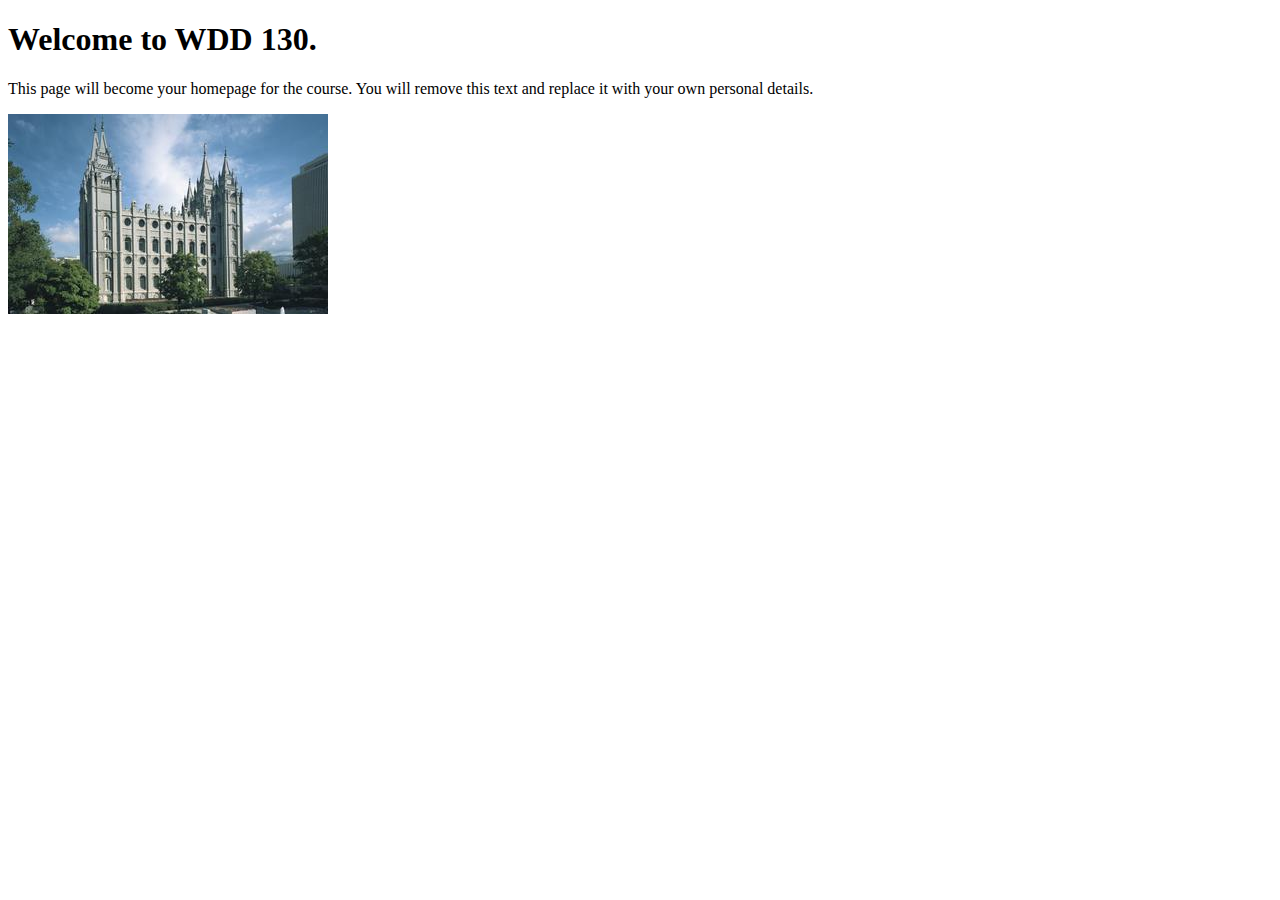
<file: index.html>
<!DOCTYPE html>
<html lang="en">
<head>
    <meta charset="UTF-8">
    <meta name="viewport" content="width=device-width, initial-scale=1.0">
    <title>WDD 130 | Personal Homepage</title>
</head>
<body>
    <h1>Welcome to WDD 130.</h1>
    <p>This page will become your homepage for the course. You will remove this text and replace it with your own personal details.</p>

    <img src="images/salt-lake-temple.jpg" alt="The Salt Lake Temple.">
</body>
</html>
</file>
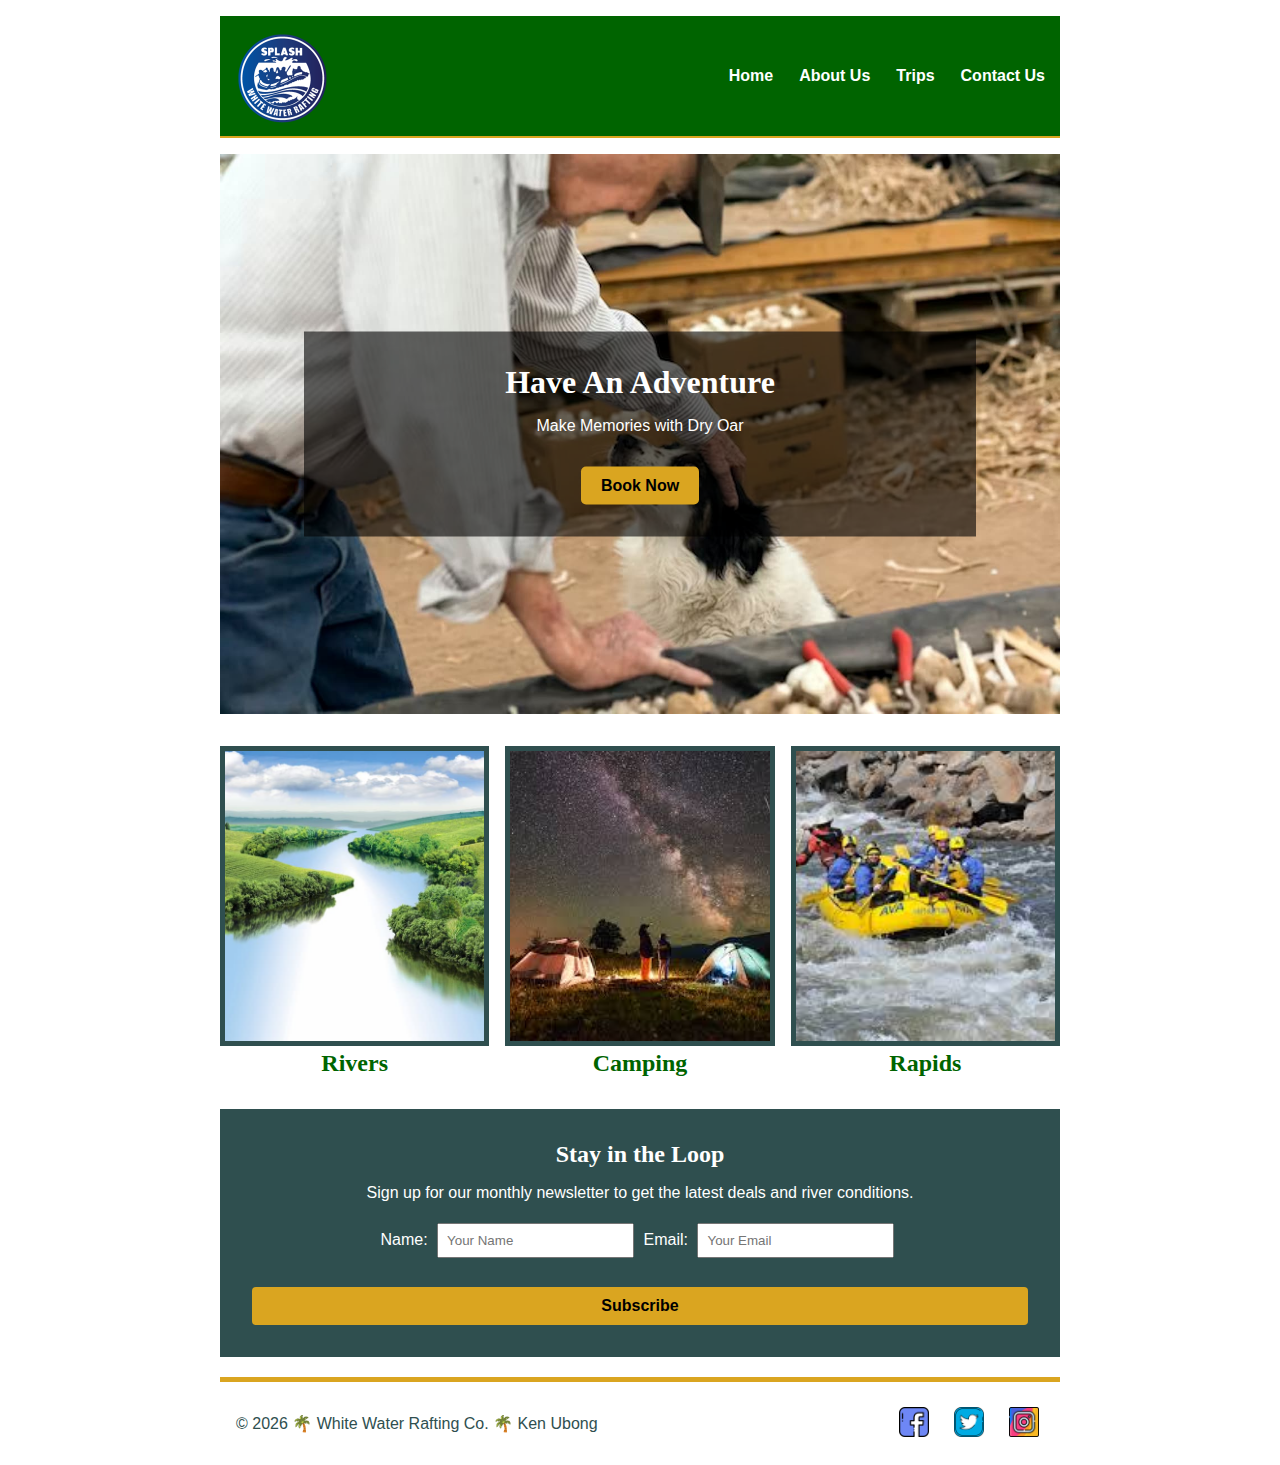
<file: wwr/index.html>
<!DOCTYPE html>
<html lang="en-US">

<head>
    <meta charset="utf-8">
    <meta name="viewport" content="width=device-width, initial-scale=1.0">
    <title>About Us | Rafting Site Document</title>
    <meta name="description"
      content="About Us page for the Rafting Site, featuring company history and adventure details. Created by Ken Ubong.">
    <meta name="author" content="Ken Ubong">
    <link rel="stylesheet" href="styles/rafting.css">
</head>

<body>
    <header>
        <img src="images/logo.png" alt="Rafting Site Logo">
        <nav>
            <a href="index.html">Home</a>
            <a href="about.html">About Us</a>
            <a href="trips.html">Trips</a>
            <a href="contact.html">Contact Us</a>
        </nav>
    </header>

    <main>
        <div class="hero">
            <img src="images/hero.jpg" alt="Rafters on the river">
            <div class="hero-msg">
                <h1>Have An Adventure</h1>
                <p>Make Memories with Dry Oar</p>
                <a href="trips.html" class="button-box">Book Now</a>
            </div>
        </div>

        <section class="home-grid">
            <div class="card-1">
                <img src="images/rivers.jpg" alt="River View">
                <h2>Rivers</h2>
            </div>
            <div class="card-2">
                <img src="images/camping.jpeg" alt="Camping Tent">
                <h2>Camping</h2>
            </div>
            <div class="card-3">
                <img src="images/rapids.jpeg" alt="Whitewater Rapids">
                <h2>Rapids</h2>
            </div>
        </section>

        <section class="newsletter">
            <div class="newsletter-content">
                <h2>Stay in the Loop</h2>
                <p>Sign up for our monthly newsletter to get the latest deals and river conditions.
                </p>
                <form action="#" method="get">
                    <label for="news-name">Name:</label>
                    <input type="text" id="news-name" name="news-name" placeholder="Your Name">
                    <label for="news-email">Email:</label>
                    <input type="email" id="news-email" name="news-email" placeholder="Your Email">
                    <button type="submit">Subscribe</button>
                </form>
            </div>
        </section>
    </main>

    <footer>
        <p>&copy; 2026 🌴 White Water Rafting Co. 🌴 Ken Ubong</p>
        <nav class="socialmedia">
            <a href="https://facebook.com">
                <img src="images/facebook.png" alt="Facebook">
            </a>
            <a href="https://twitter.com">
                <img src="images/twitter.png" alt="Twitter">
            </a>
            <a href="https://instagram.com">
                <img src="images/instagram.png" alt="Instagram">
            </a>
        </nav>
    </footer>
</body>

</html>
</file>
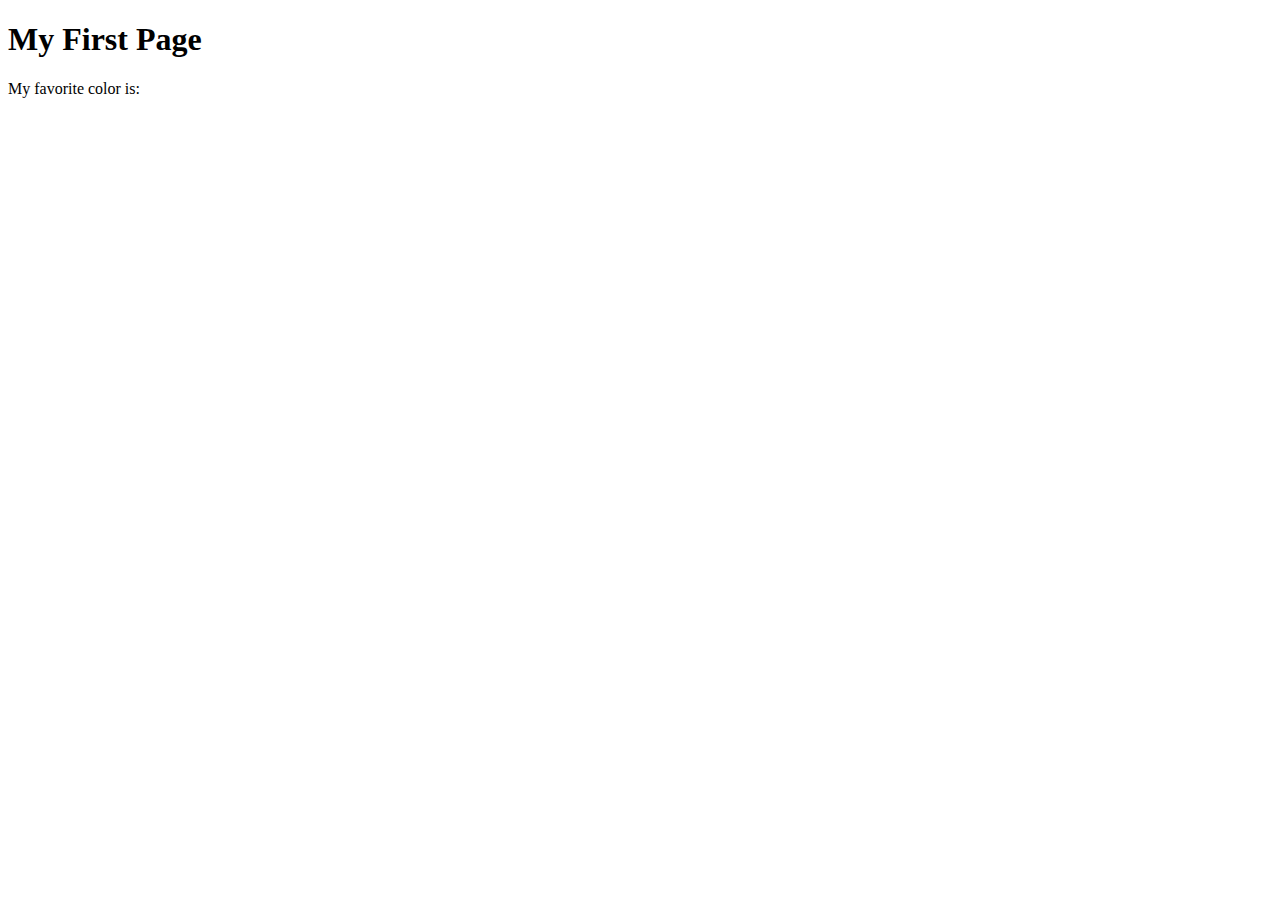
<file: week01/first-page.html>
<!DOCTYPE html>
<html lang="en">
<head>
    <meta charset="UTF-8">
    <meta name="viewport" content="width=device-width, initial-scale=1.0">
    <title>My First Page</title>
</head>
<body>
    <h1>My First Page</h1>
    <p>My favorite color is: </p>
</body>
</html>
</file>
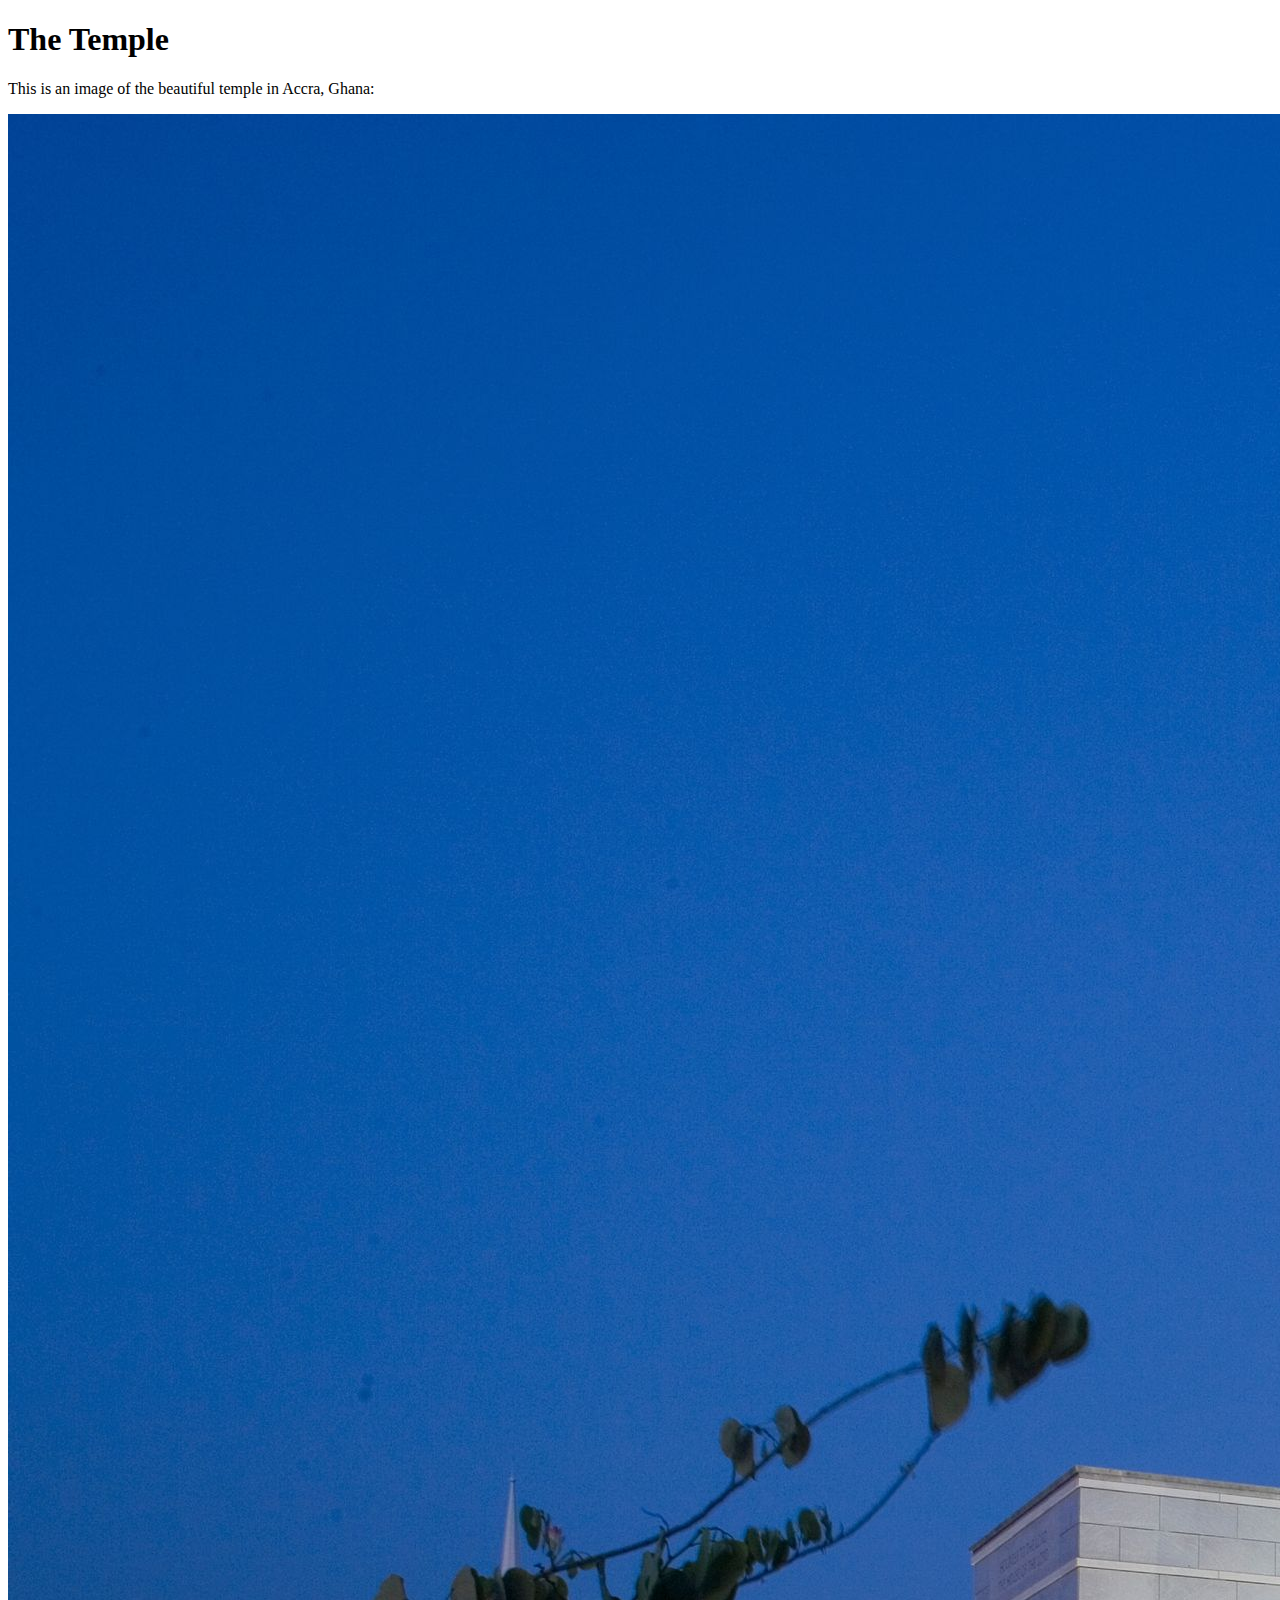
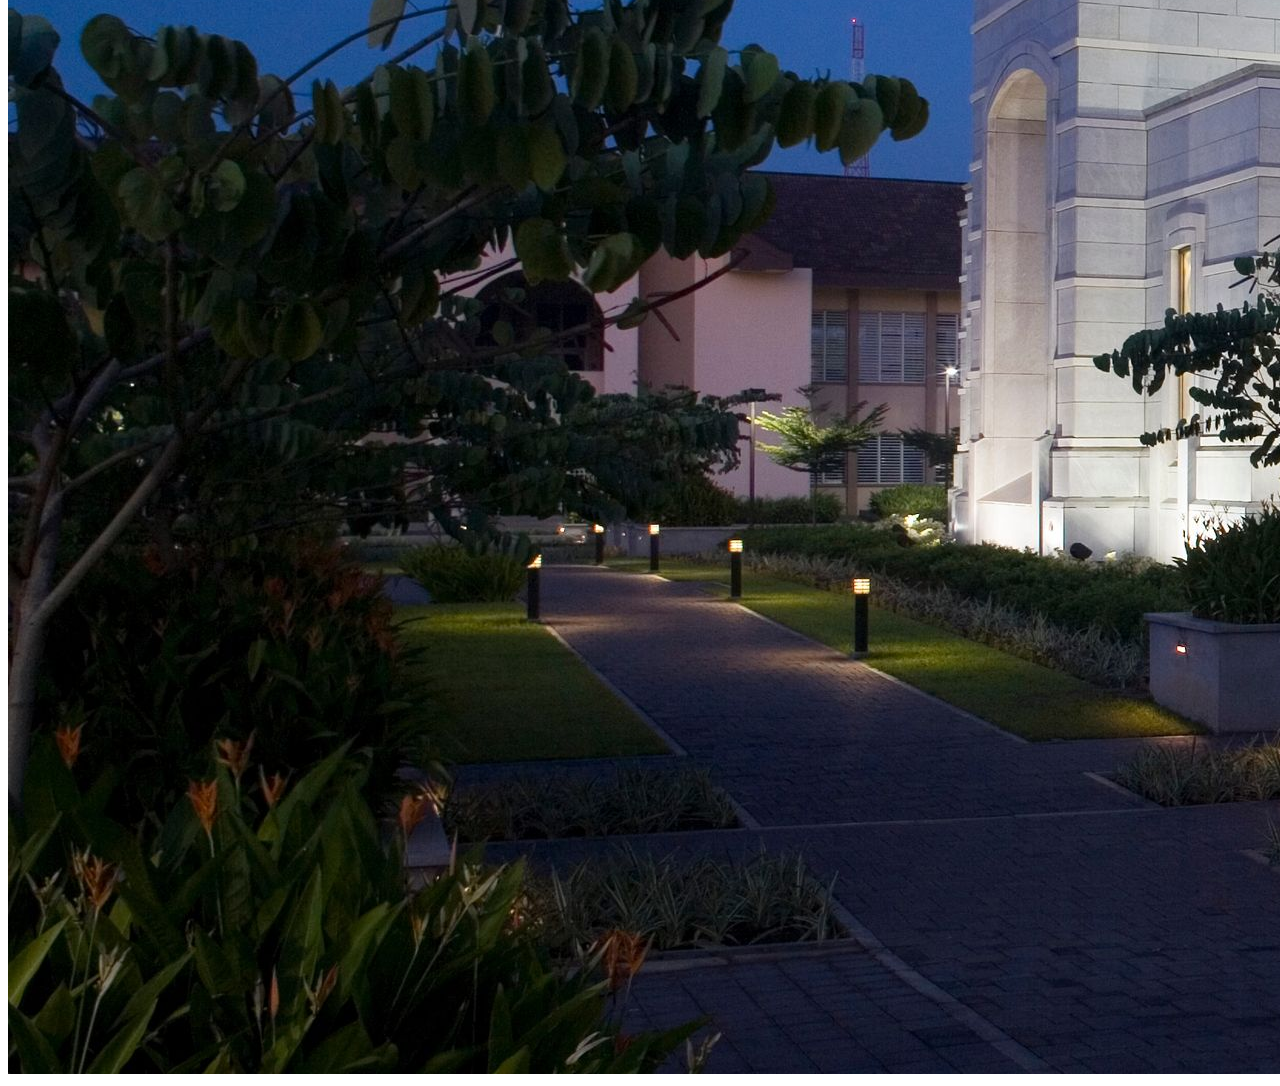
<file: week01/images.html>
<!DOCTYPE html>
<html lang="en">
<head>
    <meta charset="UTF-8">
    <meta name="viewport" content="width=device-width, initial-scale=1.0">
    <title>Temple Image</title>
</head>
<body>
    <h1>The Temple</h1>
    <p>This is an image of the beautiful temple in Accra, Ghana:</p>
    <img src="images/temple-large.jpeg" alt="The Accra Ghana Temple">
    
</body>
</html>
</file>
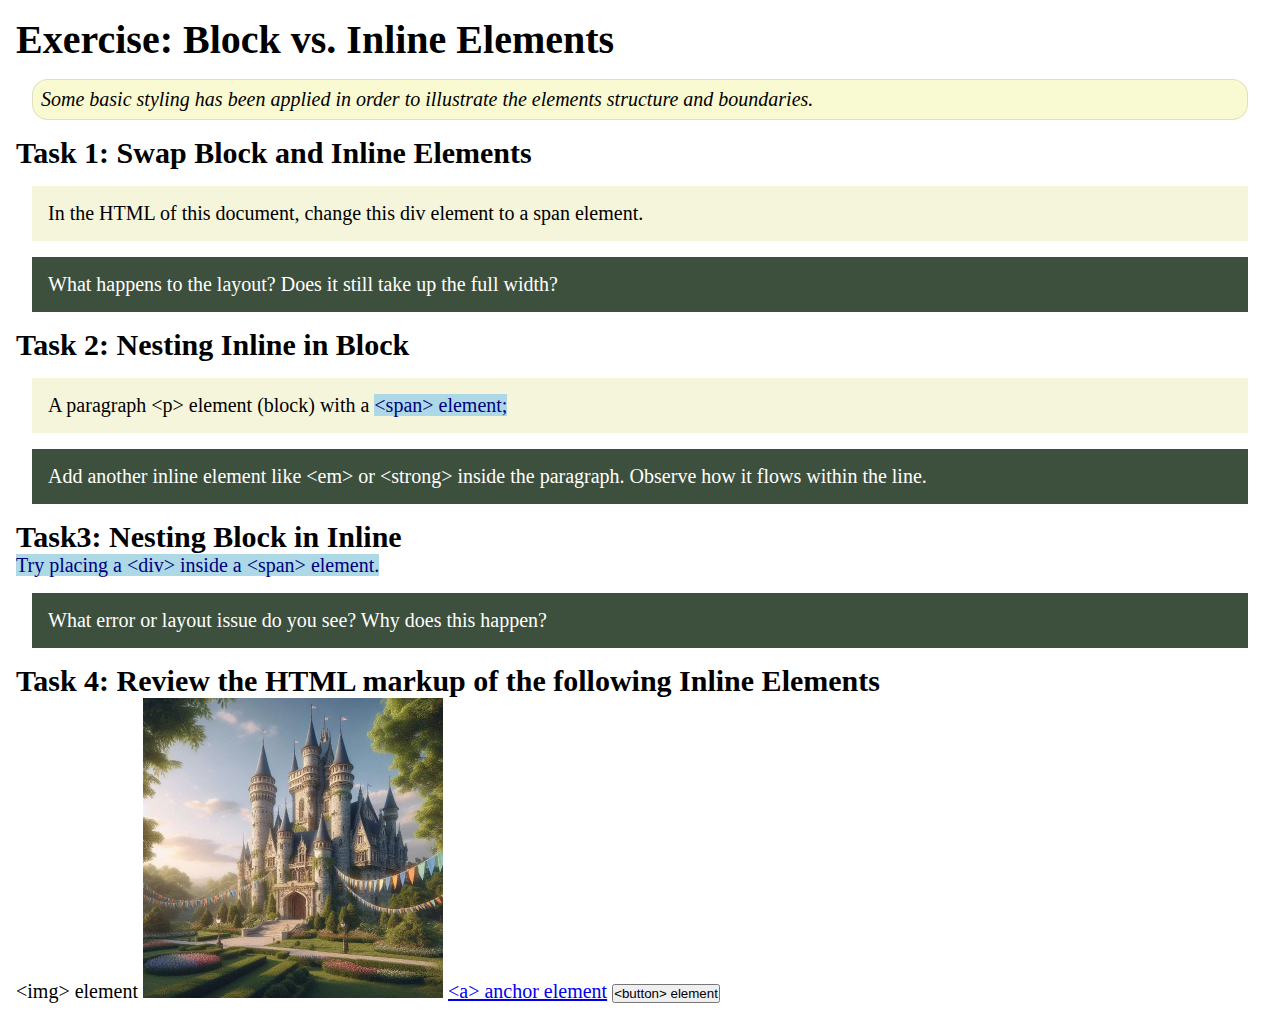
<file: week02/block-vs-inline.html>
<!DOCTYPE html>
<html lang="en">

<head>
    <meta charset="UTF-8">
    <meta name="viewport" content="width=device-width, initial-scale=1.0">
    <title>Exercise: Block vs. Inline Elements</title>
    <link rel="stylesheet" href="styles/block-vs-inline.css">
</head>

<body>
    <main>
        <h1>Exercise: Block vs. Inline Elements</h1>
        <p class="note">Some basic styling has been applied in order to illustrate the elements structure and
            boundaries.</p>

        <h2>Task 1: Swap Block and Inline Elements</h2>
        <div>In the HTML of this document, change this div element to a span element.</div>

        <p class="question">What happens to the layout? Does it still take up the full width?</p>

        <h2>Task 2: Nesting Inline in Block</h2>
        <p>A paragraph &lt;p&gt; element (block) with a <span>&lt;span&gt; element;</span></p>
        <p class="question">Add another inline element like &lt;em&gt; or &lt;strong&gt; inside the paragraph. Observe
            how it flows within the line.</p>

        <h2>Task3: Nesting Block in Inline</h2>
        <span>Try placing a &lt;div&gt; inside a &lt;span&gt; element.</span>
            <p class="question">What error or layout issue do you see? Why does this happen?</p>


            <h2>Task 4: Review the HTML markup of the following Inline Elements</h2>
        &lt;img&gt; element
        <img src="images/castle.webp" alt="placeholder image (images are inline)" width="300" height="300">
        <a href="https://churchofjesuschrist.org">&lt;a&gt; anchor element</a>
        <button type="button">&lt;button&gt; element</button>
    </main>
</body>

</html>
</file>
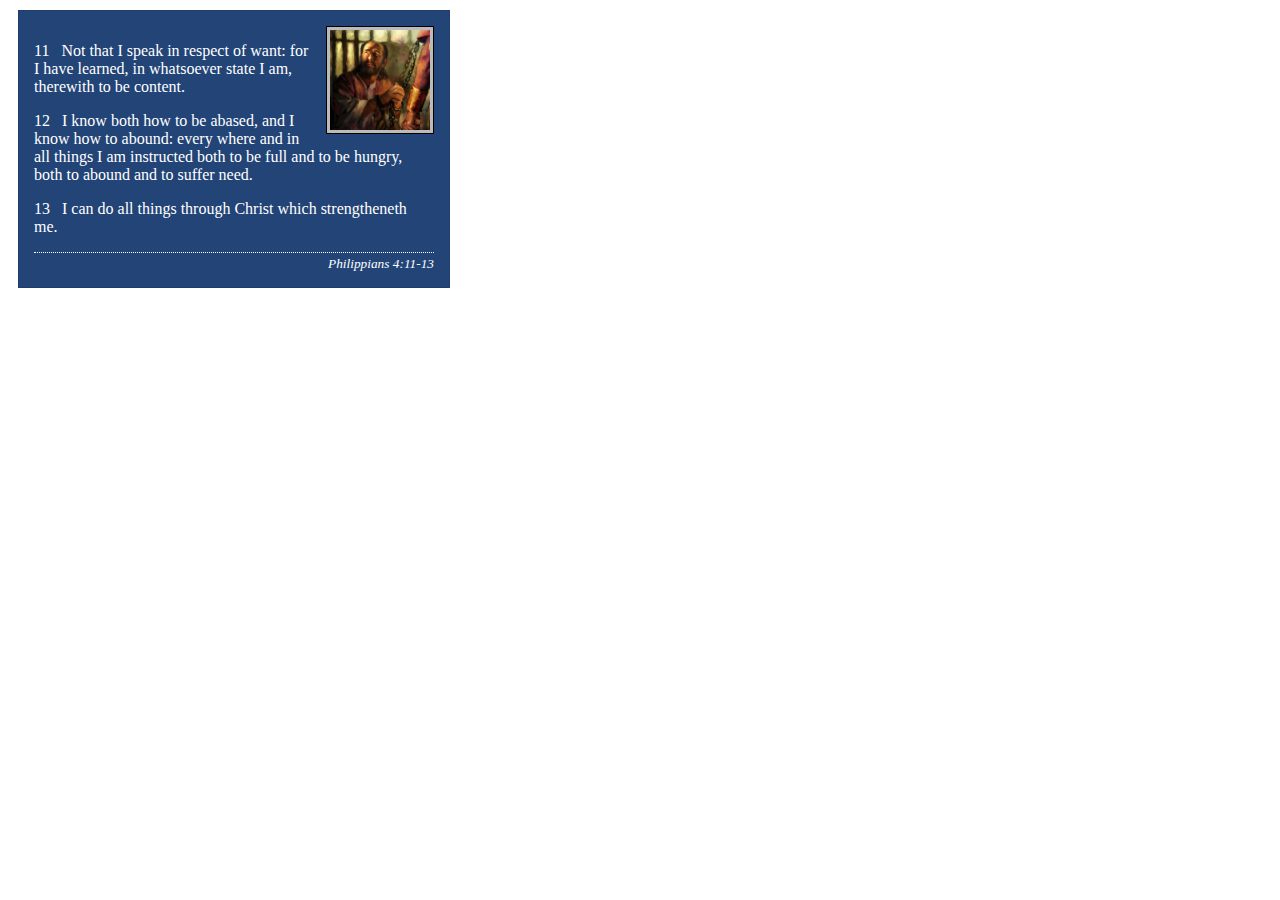
<file: week02/box-model-solution.html>
<!DOCTYPE html>
<html lang="en">
<head>
    <meta charset="UTF-8">
    <meta name="viewport" content="width=device-width, initial-scale=1.0">
    <title>Box Model Activity</title>
    <link rel="stylesheet" href="styles/box-model-solution.css">
</head>
<body>
    <main>
        <div class="callout">
            <img src="images/apostle-paul-imprisoned.webp" alt="Paul the Apostle - Imprisoned in Rome" width="200" height="200">
            <blockquote>
                <p>11 &nbsp; Not that I speak in respect of want: for I have learned, in whatsoever state I am, therewith to be content.</p>
                <p>12 &nbsp; I know both how to be abased, and I know how to abound: every where and in all things I am instructed both to be full and to be hungry, both to abound and to suffer need.</p>
                <p>13 &nbsp; I can do all things through Christ which strengtheneth me.</p>
            </blockquote>
            <cite>Philippians 4:11-13</cite>
        </div>
    </main>
</body>
</html>
</file>
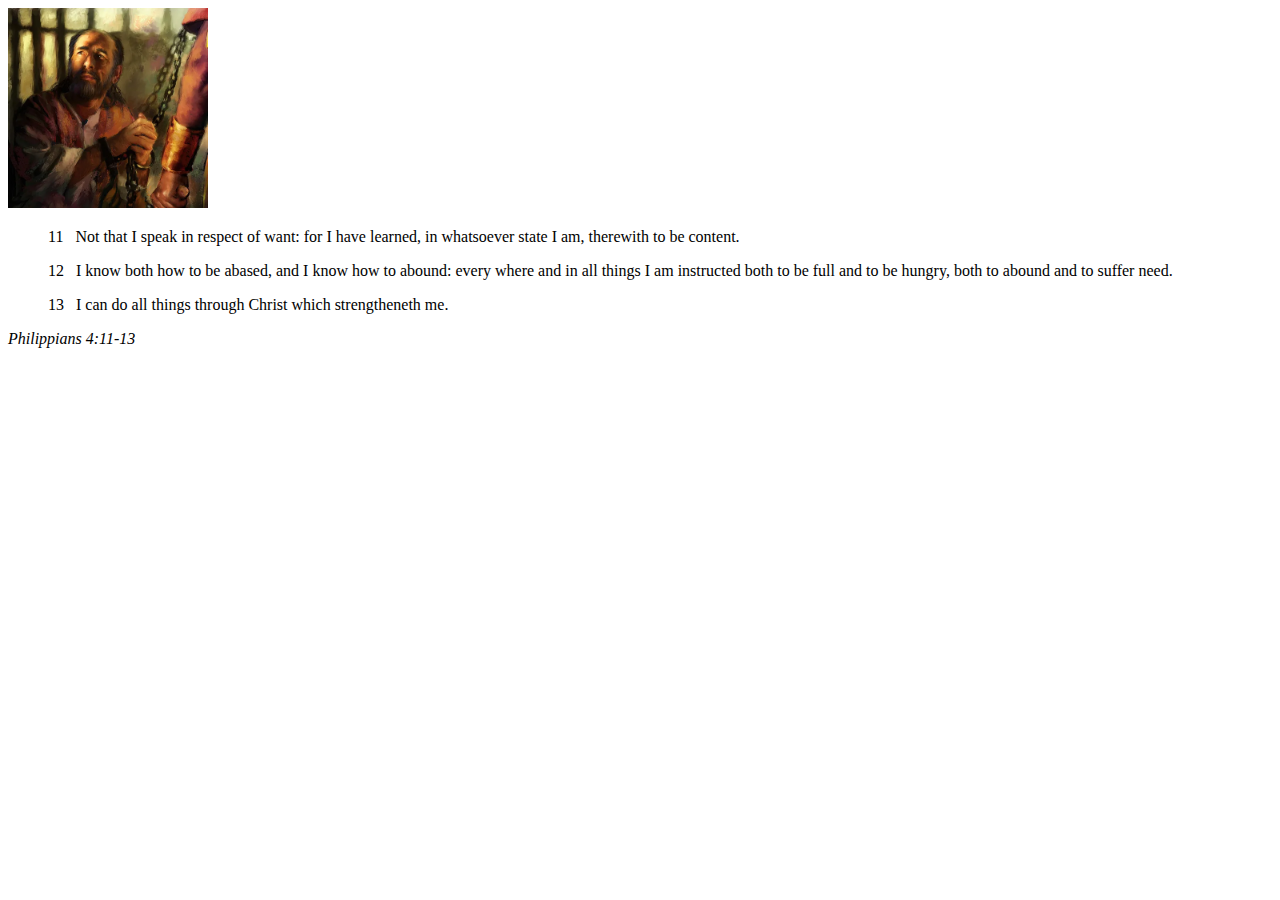
<file: week02/box-model.html>
<!DOCTYPE html>
<html lang="en">
<head>
    <meta charset="UTF-8">
    <meta name="viewport" content="width=device-width, initial-scale=1.0">
    <title>Box Model Activity</title>
</head>
<body>
    <main>
        <div class="callout">
            <img src="images/apostle-paul-imprisoned.webp" alt="Paul the Apostle - Imprisoned in Rome" width="200" height="200">
            <blockquote>
                <p>11 &nbsp; Not that I speak in respect of want: for I have learned, in whatsoever state I am, therewith to be content.</p>
                <p>12 &nbsp; I know both how to be abased, and I know how to abound: every where and in all things I am instructed both to be full and to be hungry, both to abound and to suffer need.</p>
                <p>13 &nbsp; I can do all things through Christ which strengtheneth me.</p>
            </blockquote>
            <cite>Philippians 4:11-13</cite>
        </div>
    </main>
</body>
</html>
</file>
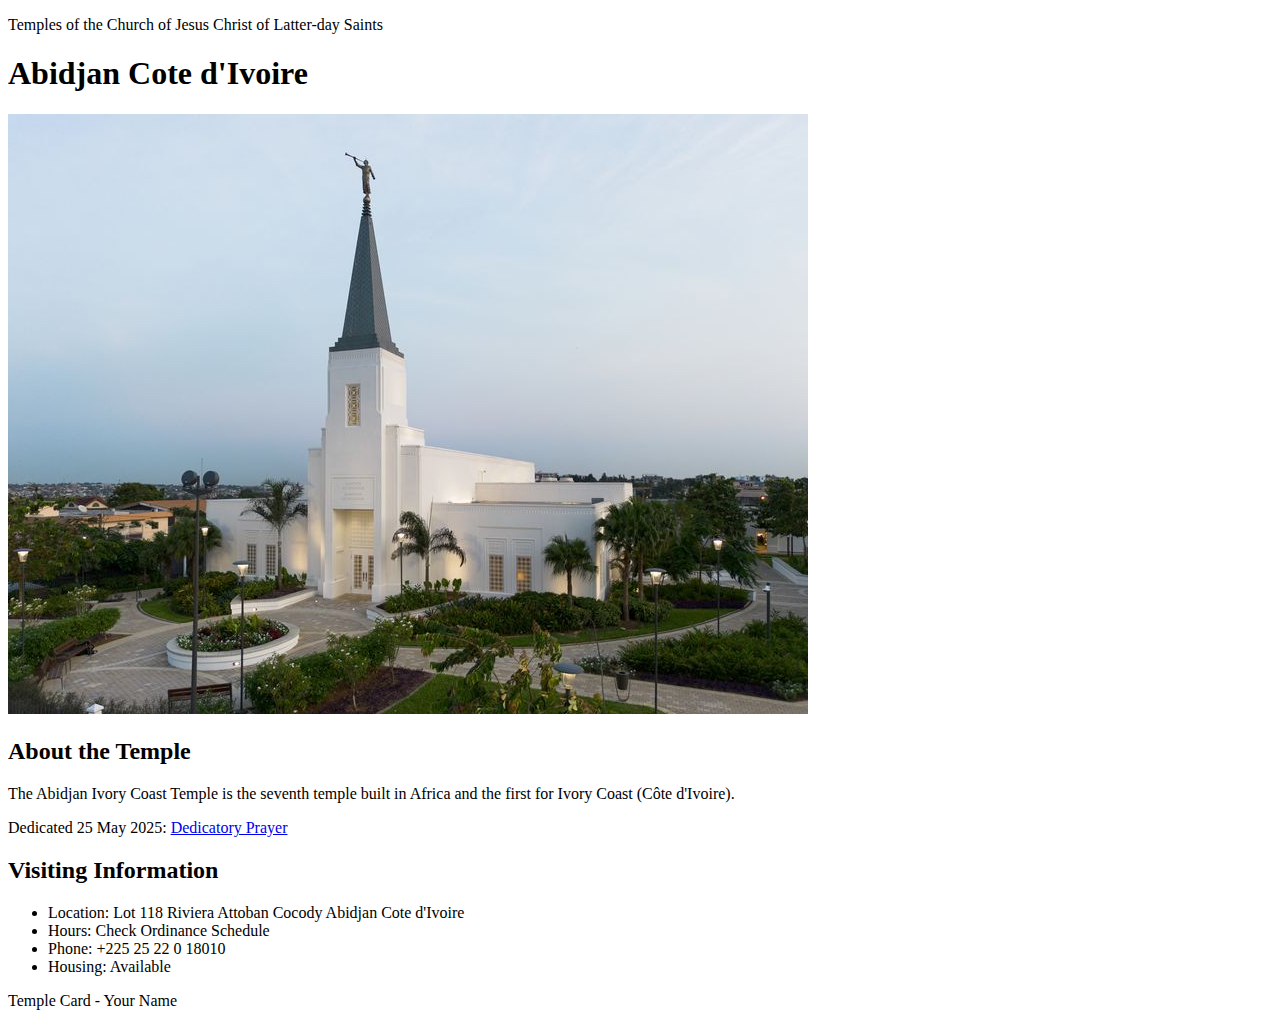
<file: week02/temple.html>
<!DOCTYPE html>
<html lang="en">

<head>
    <meta charset="UTF-8">
    <meta name="viewport" content="width=device-width, initial-scale=1.0">
    <title>Temple Card - Abidjan Cote d'Ivoire</title>
</head>

<body>
    <header>
        <p>Temples of the Church of Jesus Christ of Latter-day Saints</p>
    </header>
    <main>
        <h1>Abidjan Cote d'Ivoire</h1>
        <picture>
            <img src="images/abidjan-ivory-coast.jpeg" alt="Abidjan Cote d'Ivoire Temple">
        </picture>
        <section>
            <h2>About the Temple</h2>
            <p>The Abidjan Ivory Coast Temple is the seventh temple built in Africa and the first for Ivory Coast (Côte
                d'Ivoire).</p>
            <p>Dedicated 25 May 2025: <a
                    href="https://www.churchofjesuschrist.org/temples/dedicatory-prayer/abidjan-ivory-coast-temple/2025-05-25?lang=eng"
                    target="_blank" rel="noopener noreferrer">Dedicatory Prayer</a></p>
        </section>
        <section>
            <h2>Visiting Information</h2>
            <ul>
                <li>Location: Lot 118 Riviera Attoban Cocody Abidjan Cote d'Ivoire</li>
                <li>Hours: Check Ordinance Schedule</li>
                <li>Phone: +225 25 22 0 18010</li>
                <li>Housing: Available</li>
            </ul>
        </section>
    </main>
    <footer>
        <p>Temple Card - Your Name</p>
    </footer>
</body>

</html>
</file>
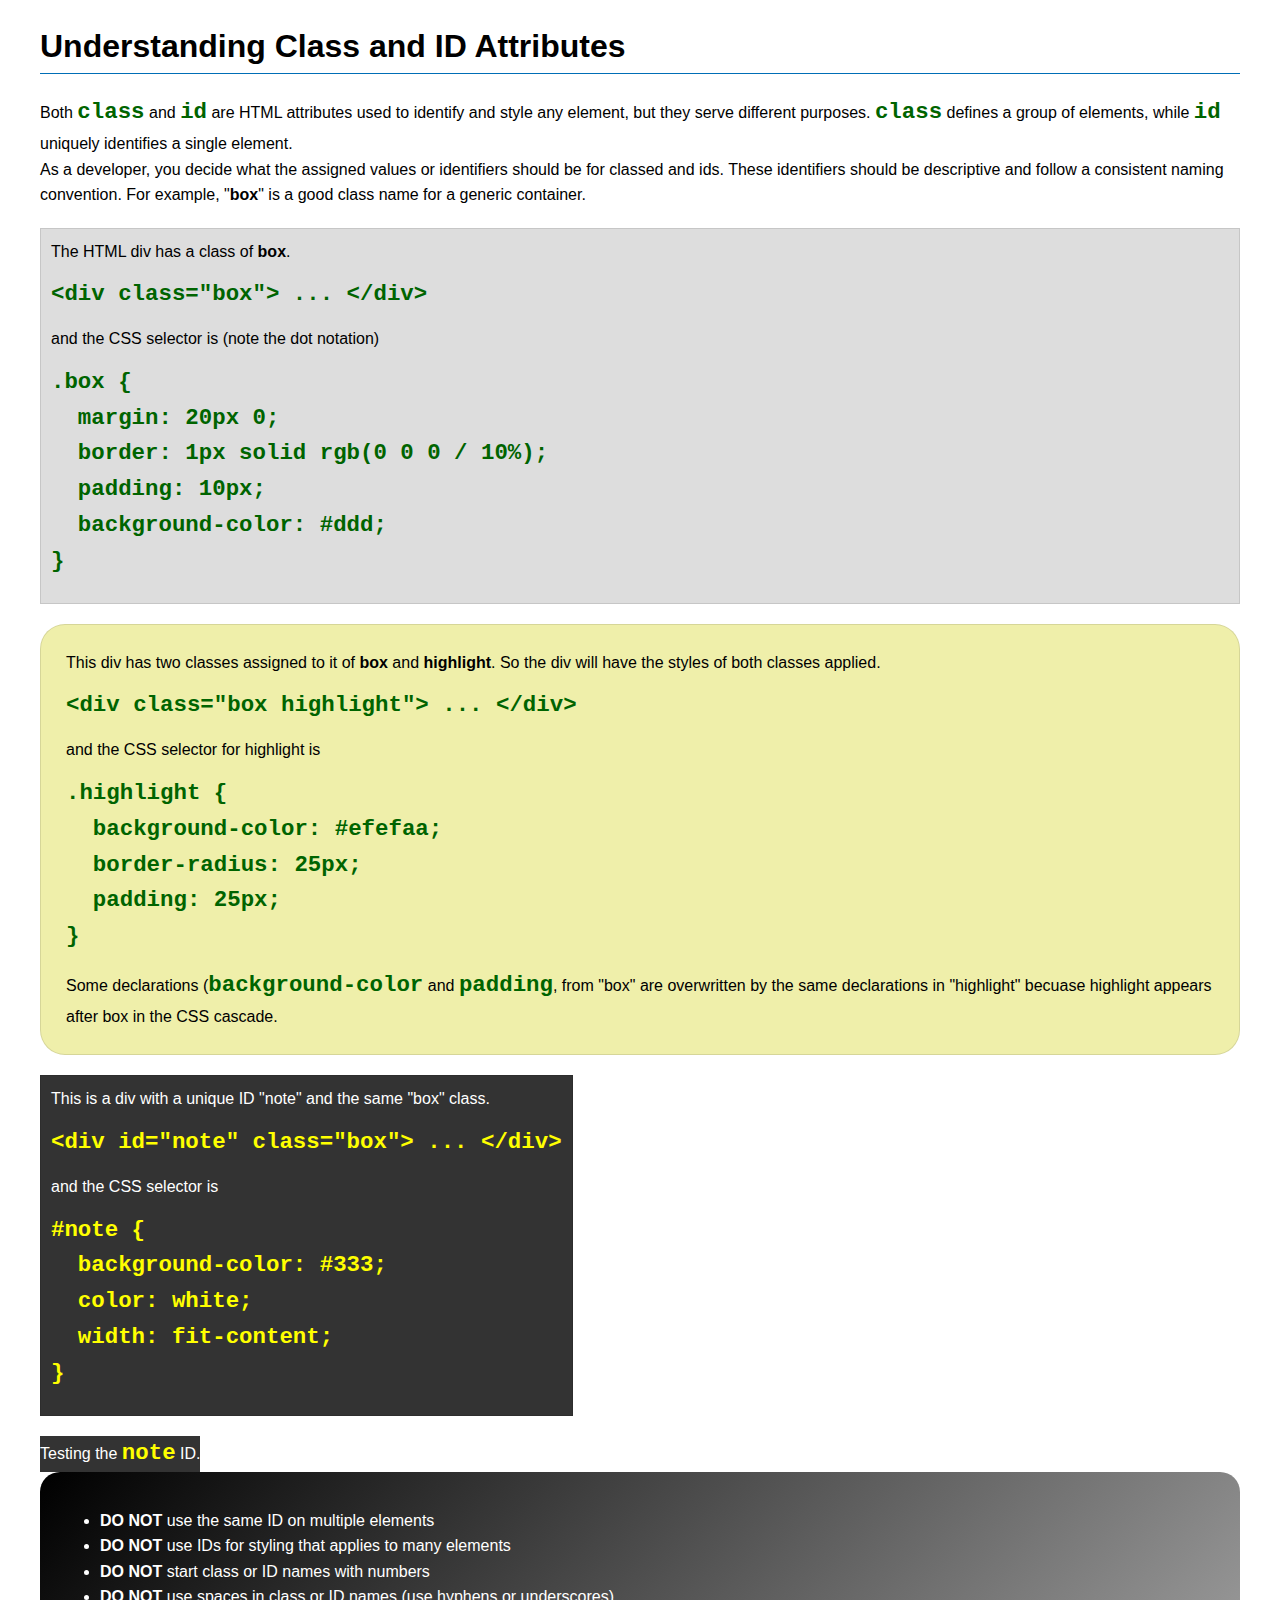
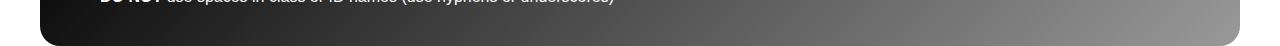
<file: week03/class-and-id.html>
<!DOCTYPE html>
<html lang="en">

<head>
    <meta charset="UTF-8">
    <meta name="viewport" content="width=device-width, initial-scale=1.0">
    <title>Class vs ID Attributes</title>
    <link rel="stylesheet" href="styles/class-and-id.css">
</head>

<body>
    <h1>Understanding Class and ID Attributes</h1>
    <p>Both <code>class</code> and <code>id</code> are HTML attributes used to identify and style any element, but they
        serve different purposes. <code>class</code> defines a group of elements, while <code>id</code> uniquely
        identifies a single element.</p>
    <p>As a developer, you decide what the assigned values or identifiers should be for classed and ids. These
        identifiers should be
        descriptive and follow a consistent naming convention. For example, "<strong>box</strong>" is a good class name
        for a generic container.</p>
    <div class="box">
        <p>The HTML div has a class of <strong>box</strong>.</p>
        <pre><code class="html">&lt;div class="box"&gt; ... &lt;/div&gt;</code></pre>
        and the CSS selector is (note the dot notation)
        <pre><code class="css">.box {
  margin: 20px 0;
  border: 1px solid rgb(0 0 0 / 10%);
  padding: 10px;
  background-color: #ddd; 
}</code></pre>
    </div>

    <div class="box highlight">
        <p>This div has two classes assigned to it of <strong>box</strong> and <strong>highlight</strong>. So the div
            will have the styles of both classes applied.</p>
        <pre><code class="html">&lt;div class="box highlight"&gt; ... &lt;/div&gt;</code></pre>
        and the CSS selector for highlight is
        <pre><code class="css">.highlight {
  background-color: #efefaa;
  border-radius: 25px;
  padding: 25px;
}</code></pre>
<p>Some declarations (<code>background-color</code> and <code>padding</code>, from "box" are overwritten by the same declarations in "highlight" becuase highlight appears after box in the CSS cascade.</p>
    </div>

    <div id="note" class="box">
        <p>This is a div with a unique ID "note" and the same "box" class.</p>
        <pre><code class="html">&lt;div id="note" class="box"&gt; ... &lt;/div&gt;</code></pre>
        and the CSS selector is
        <pre><code class="css">#note {
  background-color: #333;
  color: white;
  width: fit-content;
}</code></pre>
    </div>

    <div id="note">
        <p>Testing the <code>note</code> ID.</p>
    </div>

    <section id="best-practice">
        <ul>
            <li><strong>DO NOT</strong> use the same ID on multiple elements</li>
            <li><strong>DO NOT</strong> use IDs for styling that applies to many elements</li>
            <li><strong>DO NOT</strong> start class or ID names with numbers</li>
            <li><strong>DO NOT</strong> use spaces in class or ID names (use hyphens or underscores)</li>
        </ul>
    </section>




</body>

</html>
</file>
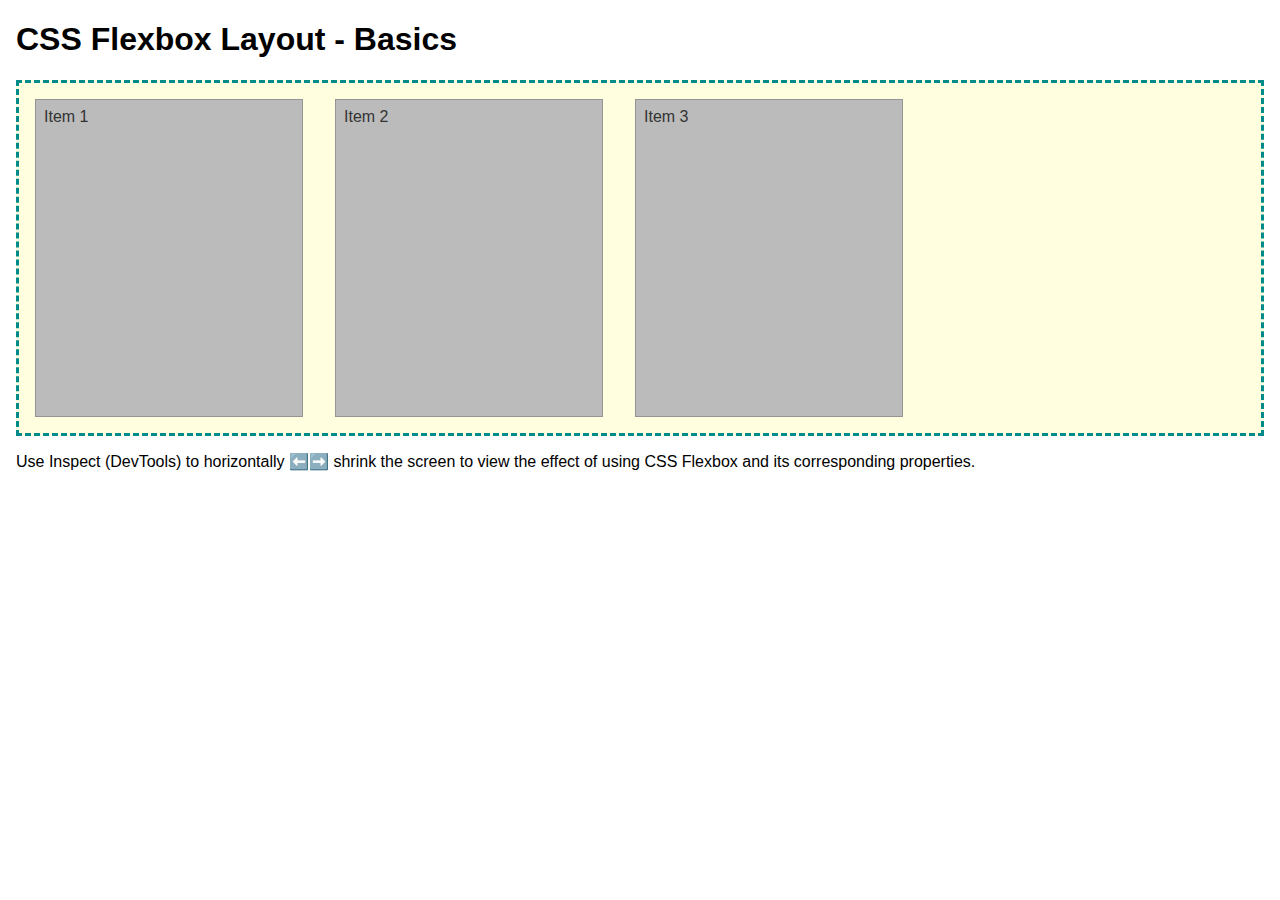
<file: week04/flexbox-layout.html>
<!DOCTYPE html>
<html lang="en">
<head>
    <meta charset="UTF-8">
    <meta name="viewport" content="width=device-width, initial-scale=1.0">
    <title>CSS Flexbox Layout - Basics</title>
    <link rel="stylesheet" href="styles/flexbox.css">
</head>
<body>
    <main>
        <h1>CSS Flexbox Layout - Basics</h1>
        <div class="flex-container">
            <div class="flex-item item1">Item 1</div>
            <div class="flex-item item2">Item 2</div>
            <div class="flex-item item3">Item 3</div>
        </div>
        <p>Use Inspect (DevTools) to horizontally ⬅️➡️ shrink the screen to view the effect of using CSS Flexbox and its corresponding properties.</p>
    </main>
</body>
</html>
</file>
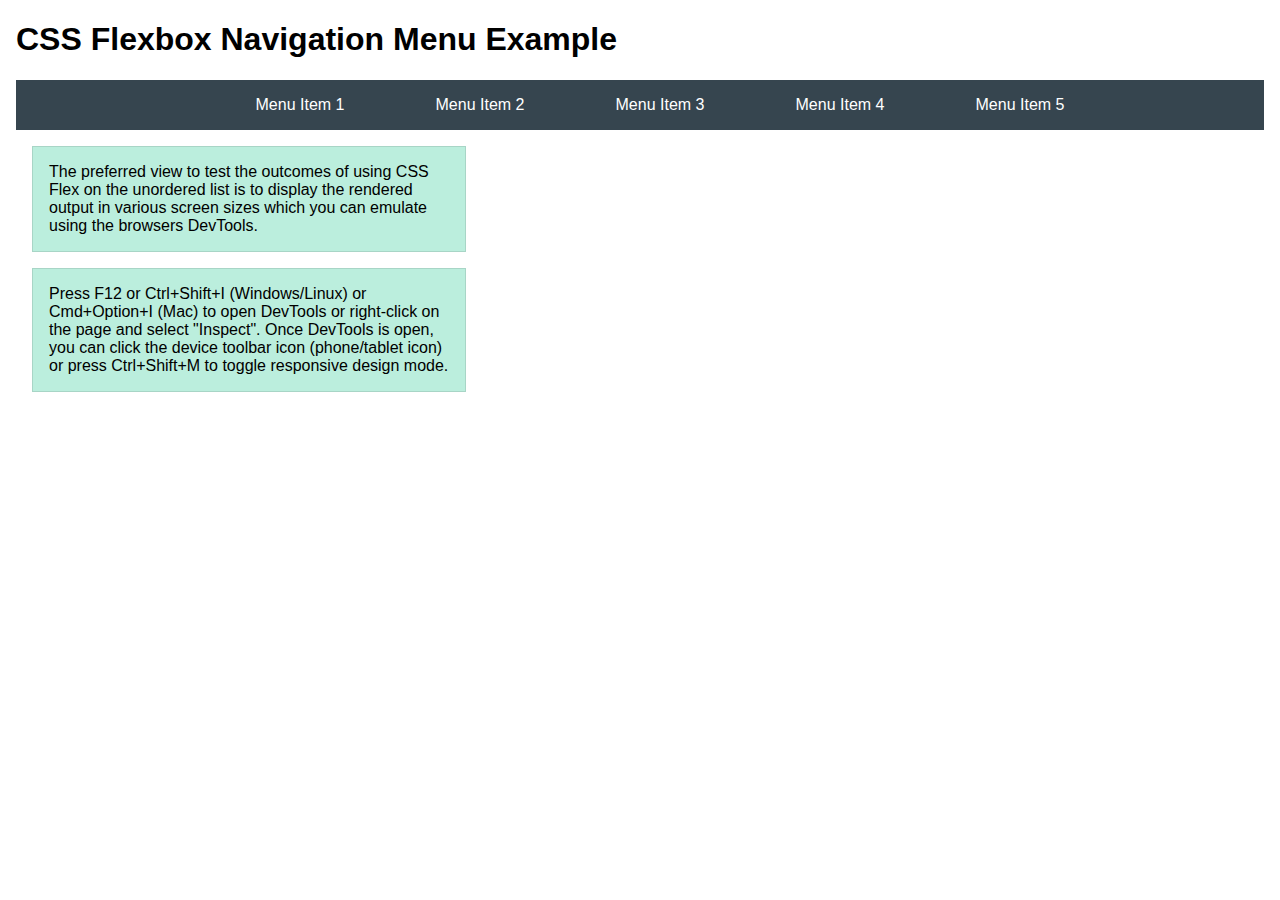
<file: week04/flexbox-menu.html>
<!DOCTYPE html>
<html lang="en">
<head>
    <meta charset="UTF-8">
    <meta name="viewport" content="width=device-width, initial-scale=1.0">
    <title>CSS Flexbox - Navigation Menu</title>
    <link rel="stylesheet" href="styles/flexbox-menu.css">
</head>
<body>
    <main>
        <h1>CSS Flexbox Navigation Menu Example</h1>
        <nav>
            <ul>
                <li><a href="#">Menu Item 1</a></li>
                <li><a href="#">Menu Item 2</a></li>
                <li><a href="#">Menu Item 3</a></li>
                <li><a href="#">Menu Item 4</a></li>
                <li><a href="#">Menu Item 5</a></li>
            </ul>
        </nav>
        <p>The preferred view to test the outcomes of using CSS Flex on the unordered list is to display the rendered output in various screen sizes which you can emulate using the browsers DevTools.</p>

        <p>Press F12 or Ctrl+Shift+I (Windows/Linux) or Cmd+Option+I (Mac) to open DevTools or right-click on the page and select "Inspect". Once DevTools is open, you can click the device toolbar icon (phone/tablet icon) or press Ctrl+Shift+M to toggle responsive design mode.</p>

                      
        
    </main>
</body>
</html>
</file>
<file: week02/styles/block-vs-inline.css>
* {
    margin: 0;
    padding: 0;
}

body {
    font-size: 20px;
    margin: 1rem;
}

p,
div {
    background-color: beige;
    margin: 1rem;
    padding: 1rem;
}

span {
    color: navy;
    background-color: lightblue;
}

code {
    margin: 0;
    padding: 0;
    color: green;
    font-size: 1.2rem;
}

.note {
    font-style: italic;
    background-color: lightgoldenrodyellow;
    border-radius: 1rem;
    border: 1px solid rgb(0 0 0 / 10%);
    margin: 1rem;
    padding: .5rem;
}

.question {
    background-color: #3d503d;
    color: #fff;
}
</file>
<file: week02/styles/box-model-solution.css>
.callout {
    max-width: 400px;
    margin: 10px;
    border: 1px solid rgba(0, 0, 0, .1);
    padding: 15px;
    background-color: #247;
    color: #fff;
}

.callout img {
    float: right;
    margin: 0 0 10px 15px;
    border: 1px solid #000;
    padding: 3px;
    background-color: #bbb;
    width: 100px;
    height: auto;

}

blockquote {
    margin: 0;
}

cite {
    display: block;
    border-top: 1px dotted #fff;
    padding-top: 3px;
    text-align: right;
    font-size: smaller;
}
</file>
<file: week03/styles/class-and-id.css>
body {
    font-family: Arial, sans-serif;
    line-height: 1.6;
    margin: 0;
    padding: 0 40px;
}

h1 {
    border-bottom: 1px solid rgb(0 110 182);
    padding-bottom: 0;
}



p {
    margin: 0;
}

code {
    color: darkgreen;
    font-weight: 700;
    font-size: 1.4rem;
}

/* Class examples - can be reused */

.box {
    margin: 20px 0;
    border: 1px solid rgb(0 0 0 / 10%);
    padding: 10px;
    background-color: #ddd; /* this is shorthand for #dddddd */
}

.highlight {
    background-color: #efefaa;
    border-radius: 25px;
    padding: 25px;
}

/* ID examples - should be unique */

#note {
    background-color: #333;
    color: white;
    width: fit-content;
}

#note code {
    color: yellow;
}

#best-practice {
    background: linear-gradient(135deg, #000 0%, #999 100%);
    color: white;
    border-radius: 20px;
    padding: 20px
}
</file>
<file: week04/styles/flexbox.css>
body {
    font-family: Helvetica, Arial, sans-serif;
    margin: 1rem;
}

.flex-container {
    border: 3px dashed darkcyan;
    background-color: lightyellow;
    display: flex;
    flex-wrap: wrap;
}

.flex-item {
    width: 250px;
    margin: 1rem;
    border: 1px solid rgb(0 0 0 / 20%);
    padding: 0.5rem;
    background-color: #bbb;
    color: #333;
}

.item1 {
    min-height: 100px;
}

.item2 {
    min-height: 200px;
}

.item3 {
    min-height: 300px;
}
</file>
<file: week04/styles/flexbox-menu.css>
body {
    font-family: Helvetica, Arial, sans-serif;
    margin: 1rem;
}

nav {
    background-color: #36454f;
}

nav ul {
    list-style-type: none;
    display: flex;
    flex-wrap: wrap;
    max-width: 900px;
    margin: 0 auto;
    justify-content: space-around;
    align-items: center;
}

nav a {
    display: block;
    color: #fff;
    text-align: center;
    padding: 1rem;
    text-decoration: none;
}

p {
    margin: 1rem;
    border: 1px solid rgb(0 0 0 / 10%);
    padding: 1rem;
    background-color: #bed;
    max-width: 400px;
}

#devtools-btn {
    background-color: #36454f;
    color: white;
    border: none;
    padding: 12px 24px;
    margin: 1rem;
    font-size: 16px;
    font-family: Helvetica, Arial, sans-serif;
    border-radius: 4px;
    cursor: pointer;
    transition: background-color 0.3s ease;
}

#devtools-btn:hover {
    background-color: #4a5a6a;
}

#devtools-btn:active {
    background-color: #2a3a4a;
}
</file>
<file: wwr/styles/rafting.css>
/* =========================================
   1. VARIABLES & RESET
   ========================================= */
:root {
    --primary-color: #006400;
    --secondary-color: #DAA520;
    --accent1-color: #2F4F4F;
    --accent2-color: #F0E68C;
    --heading-font: "Times New Roman", serif;
    --body-font: Arial, sans-serif;
}

* {
    margin: 0;
    padding: 0;
    box-sizing: border-box;
}

body {
    font-family: var(--body-font);
    color: var(--accent1-color);
}

/* =========================================
   2. HEADER & NAVIGATION
   ========================================= */
header,
main,
footer {
    width: 840px;
    margin: 0 auto;
}

header {
    margin: 1rem auto;
    background-color: var(--primary-color);
    color: #ffffff;
    padding: 10px;
    border-bottom: 2px solid var(--secondary-color);
    display: grid;
    grid-template-columns: auto 1fr;
    align-items: center;
}

header img {
    max-width: 100px;
    height: auto;
}

nav {
    display: flex;
    justify-content: flex-end;
}

nav a {
    color: #ffffff;
    text-decoration: none;
    margin-left: 1rem;
    font-weight: bold;
    padding: 5px;
}

nav a:hover {
    color: var(--accent2-color);
    text-decoration: underline;
}

/* =========================================
   3. GENERAL TYPOGRAPHY
   ========================================= */
h1,
h2 {
    font-family: var(--heading-font);
    color: var(--primary-color);
}

p,
section,
article {
    margin: 1rem 0;
}

/* =========================================
   4. HERO SECTIONS (Handles Home & About)
   ========================================= */
.hero {
    position: relative;
}

.hero img {
    display: block;
    width: 100%;
    height: auto;
}

/* Style A: For About Us Page (White box on right) */
.hero article {
    position: absolute;
    bottom: 30px;
    right: 10px;
    background-color: rgba(255, 255, 255, 0.9);
    padding: 1.5rem;
    width: 60%;
    max-width: 500px;
    border-radius: 5px;
}

.hero article img {
    float: right;
    width: 125px;
    margin-left: 10px;
}

/* Style B: For Home Page (Centered Text) */
.hero-msg {
    position: absolute;
    top: 50%;
    left: 50%;
    transform: translate(-50%, -50%);
    /* Perfectly centered */
    text-align: center;
    background-color: rgba(0, 0, 0, 0.6);
    /* Dark transparent box */
    padding: 2rem;
    color: white;
    width: 80%;
}

.hero-msg h1 {
    color: white;
    /* Override default green */
    margin-bottom: 0.5rem;
}

.hero h1 {
    text-align: center;
}

/* =========================================
   5. HOME PAGE SPECIFIC (Grid & Newsletter)
   ========================================= */
.home-grid {
    display: grid;
    grid-template-columns: repeat(3, 1fr);
    /* 3 Equal Columns */
    gap: 1rem;
    margin-top: 2rem;
    text-align: center;
}

.home-grid img {
    width: 100%;
    height: 300px;
    object-fit: cover;
    border: 5px solid var(--accent1-color);
}

.newsletter {
    background-color: var(--accent1-color);
    color: white;
    padding: 2rem;
    margin-top: 2rem;
    text-align: center;
}

.newsletter h2 {
    color: white;
}

.newsletter input {
    padding: 8px;
    margin: 5px;
}

/* Call to Action Button */
.button-box {
    display: inline-block;
    margin-top: 1rem;
    padding: 10px 20px;
    background-color: var(--secondary-color);
    color: black;
    text-decoration: none;
    font-weight: bold;
    border-radius: 5px;
}

.button-box:hover {
    background-color: var(--accent2-color);
}

/* =========================================
   6. TRIPS PAGE SPECIFIC
   ========================================= */
.trip-descriptions {
    display: grid;
    grid-template-columns: repeat(auto-fit, minmax(250px, 1fr));
    gap: 20px;
    margin: 2rem 0;
}

.trip-card {
    border: 1px solid #ccc;
    padding: 10px;
    text-align: center;
    background-color: #f9f9f9;
    height: 100%;
}

.trip-card img {
    width: 100%;
    height: 200px;
    object-fit: cover;
    margin-bottom: 10px;
}

/* Table Styles */
table {
    width: 100%;
    border-collapse: collapse;
    margin: 2rem 0;
}

th,
td {
    border: 1px solid #ddd;
    padding: 12px;
    text-align: center;
}

th {
    background-color: var(--primary-color);
    color: white;
}

tr:nth-child(even) {
    background-color: #f2f2f2;
}

/* =========================================
   7. CONTACT PAGE SPECIFIC
   ========================================= */
.contact-grid {
    display: grid;
    grid-template-columns: 1fr 1fr;
    gap: 2rem;
    margin-top: 2rem;
}

.contact-info p {
    margin-bottom: 1rem;
}

/* Map Iframe Fix */
.contact-info iframe {
    width: 100%;
    height: 300px;
    border: 0;
    margin-top: 1rem;
    border-radius: 8px;
    box-shadow: 2px 2px 5px rgba(0, 0, 0, 0.1);
}

.contact-form {
    background-color: #f9f9f9;
    padding: 1.5rem;
    border-radius: 8px;
    border: 1px solid #ddd;
}

.contact-form label {
    display: block;
    margin-top: 1rem;
    font-weight: bold;
    color: var(--primary-color);
}

.contact-form input[type="text"],
.contact-form input[type="email"],
.contact-form textarea {
    width: 100%;
    padding: 0.5rem;
    margin-top: 5px;
    border: 1px solid #ccc;
    border-radius: 4px;
}

fieldset {
    margin-top: 1rem;
    border: 1px solid #ccc;
    padding: 10px;
    border-radius: 4px;
}

legend {
    color: var(--primary-color);
    font-weight: bold;
    padding: 0 5px;
}

fieldset label {
    display: block;
    font-weight: normal;
    margin-top: 5px;
}

.checkbox-label {
    display: flex;
    align-items: center;
    gap: 10px;
    font-weight: normal;
}

button[type="submit"] {
    margin-top: 1.5rem;
    background-color: var(--secondary-color);
    color: #000;
    /* High Contrast Fix */
    padding: 10px 20px;
    border: none;
    border-radius: 4px;
    font-size: 1rem;
    font-weight: bold;
    cursor: pointer;
    width: 100%;
}

button[type="submit"]:hover {
    background-color: var(--accent2-color);
}

/* =========================================
   8. ABOUT PAGE (Employee Grid)
   ========================================= */
.adventures-grid,
.employee-grid {
    display: flex;
    flex-wrap: wrap;
    justify-content: space-between;
    gap: 10px;
    margin-top: 1rem;
}

figure {
    width: 18%;
    margin: 0;
    text-align: center;
    display: flex;
    flex-direction: column;
}

/* Special case for employees (3 items) */
.employee-grid figure {
    width: 30%;
}

figure img,
.employee-grid img {
    width: 100%;
    height: 150px;
    object-fit: cover;
    border: 1px solid #ccc;
    border-radius: 5px;
    box-shadow: 2px 2px 5px rgba(0, 0, 0, 0.2);
}

figcaption {
    font-size: 0.85rem;
    padding-top: 5px;
    color: var(--accent1-color);
    font-weight: bold;
}

/* =========================================
   9. FOOTER
   ========================================= */
footer {
    margin-top: 20px;
    border-top: 5px solid var(--secondary-color);
    padding: 1rem;
    display: flex;
    justify-content: space-between;
    align-items: center;
}

.socialmedia {
    display: flex;
    gap: 15px;
}

.socialmedia a {
    text-decoration: none;
    margin: 0;
}

.socialmedia img {
    width: 30px;
    height: auto;
}
</file>
